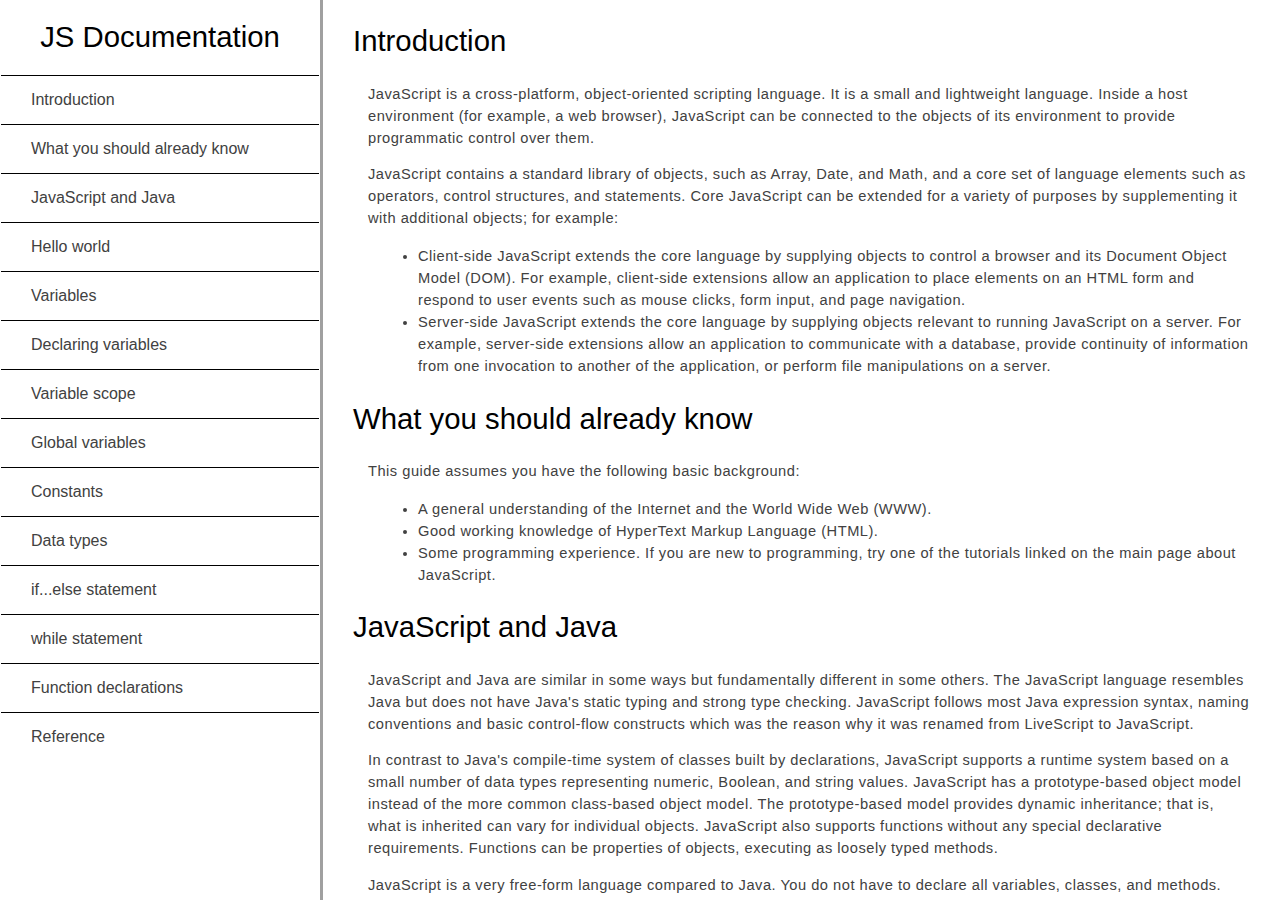
<file: FCC cert projects/3.4 Technical Documentation Page project/technical_documentation_page.html>
<!DOCTYPE html>
<html lang="en">
    <head>
        <meta charset="utf-8">
        <meta name="viewport" content="width=device-width, initial-scale=1.0">
        <link rel="stylesheet" href="technical_documentation_page_styles.css">
        <title>Technical Documentation Page</title>
    </head>
    <body>
        <nav id="navbar">
            <header>
                <h1 id="nav-header">JS Documentation</h1>
            </header> 
             
            <ul>
                <li><a class="nav-link" href="#Introduction">Introduction</a></li>
                <li><a class="nav-link" href="#What_you_should_already_know">What you should already know</a></li>
                <li><a class="nav-link" href="#JavaScript_and_Java">JavaScript and Java</a></li>
                <li><a class="nav-link" href="#Hello_world">Hello world</a></li>
                <li><a class="nav-link" href="#Variables">Variables</a></li>
                <li><a class="nav-link" href="#Declaring_variables">Declaring variables</a></li>
                <li><a class="nav-link" href="#Variable_scope">Variable scope</a></li>
                <li><a class="nav-link" href="#Global_variables">Global variables</a></li>
                <li><a class="nav-link" href="#Constants">Constants</a></li>
                <li><a class="nav-link" href="#Data_types">Data types</a></li>
                <li><a class="nav-link" href="#if...else_statement">if...else statement</a></li>
                <li><a class="nav-link" href="#while_statement">while statement</a></li>
                <li><a class="nav-link" href="#Function_declarations">Function declarations</a></li>
                <li><a class="nav-link" href="#Reference">Reference</a></li>
            </ul>
        </nav>
        <main id="main-doc"> <!-- reqiured -->
            <section id="Introduction" class="main-section"> <!-- reqiured -->

                <!-- Introduction -->
                <header> <!-- reqiured -->
                    <h2>Introduction</h2>
                </header>
                <p>
                    JavaScript is a cross-platform, object-oriented scripting language. It is a small and lightweight language. Inside a host environment (for example, a web browser), JavaScript can be connected to the objects of its environment to provide programmatic control over them.
                </p>
                <p>
                    JavaScript contains a standard library of objects, such as Array, Date, and Math, and a core set of language elements such as operators, control structures, and statements. Core JavaScript can be extended for a variety of purposes by supplementing it with additional objects; for example:
                </p>
                <ul> <!-- For your code to be valid, you can't put any tag inside a <ul> other than an <li>. https://stackoverflow.com/questions/2161337/can-we-use-any-other-tag-inside-ul-along-with-li -->
                    <li>
                        Client-side JavaScript extends the core language by supplying objects to control a browser and its Document Object Model (DOM). For example, client-side extensions allow an application to place elements on an HTML form and respond to user events such as mouse clicks, form input, and page navigation.
                    </li>
                    <li>
                        Server-side JavaScript extends the core language by supplying objects relevant to running JavaScript on a server. For example, server-side extensions allow an application to communicate with a database, provide continuity of information from one invocation to another of the application, or perform file manipulations on a server.
                    </li>
                </ul>
            </section>

            <!-- What you should already know -->
            <section id="What_you_should_already_know" class="main-section"> <!-- reqiured -->
                <header> <!-- reqiured -->
                    <h2>What you should already know</h2>
                </header>
                <p>This guide assumes you have the following basic background:</p>
                <ul>
                    <li>
                        A general understanding of the Internet and the World Wide Web (WWW).
                    </li>
                    <li>
                        Good working knowledge of HyperText Markup Language (HTML).
                    </li>
                    <li>
                        Some programming experience. If you are new to programming, try one of the tutorials linked on the main page about JavaScript.
                    </li>
                </ul>
            </section>

            <!-- JavaScript and Java -->
            <section id="JavaScript_and_Java" class="main-section"> <!-- reqiured -->
                <header>  <!-- reqiured -->
                    <h2>JavaScript and Java</h2>
                </header>
                <p>
                    JavaScript and Java are similar in some ways but fundamentally different in some others. The JavaScript language resembles Java but does not have Java's static typing and strong type checking. JavaScript follows most Java expression syntax, naming conventions and basic control-flow constructs which was the reason why it was renamed from LiveScript to JavaScript.
                </p>
                <p>
                    In contrast to Java's compile-time system of classes built by declarations, JavaScript supports a runtime system based on a small number of data types representing numeric, Boolean, and string values. JavaScript has a prototype-based object model instead of the more common class-based object model. The prototype-based model provides dynamic inheritance; that is, what is inherited can vary for individual objects. JavaScript also supports functions without any special declarative requirements. Functions can be properties of objects, executing as loosely typed methods.
                </p>
                <p>
                    JavaScript is a very free-form language compared to Java. You do not have to declare all variables, classes, and methods. You do not have to be concerned with whether methods are public, private, or protected, and you do not have to implement interfaces. Variables, parameters, and function return types are not explicitly typed.
                </p>
            </section>

            <!-- Hello world -->
            <section id="Hello_world" class="main-section"> <!-- reqiured -->
                <header> <!-- reqiured -->
                    <h2>Hello world</h2>
                </header>
                <p>To get started with writing JavaScript, open the Scratchpad and write your first "Hello world" JavaScript code:</p>
                <code>
                    function greetMe(yourName) { alert("Hello " + yourName); } <br>
                    greetMe("World");
                </code>
                <p>Select the code in the pad and hit Ctrl+R to watch it unfold in your browser!</p>
            </section>

            <!-- Variables -->
            <section id="Variables" class="main-section"> <!-- reqiured -->
                <header> <!-- reqiured -->
                    <h2>Variables</h2>
                </header>
                <p>
                    You use variables as symbolic names for values in your application. The names of variables, called identifiers, conform to certain rules.
                </p>
                <p>
                    A JavaScript identifier must start with a letter, underscore (_), or dollar sign ($); subsequent characters can also be digits (0-9). Because JavaScript is case sensitive, letters include the characters "A" through "Z" (uppercase) and the characters "a" through "z" (lowercase).
                </p>
                <p>
                    You can use ISO 8859-1 or Unicode letters such as å and ü in identifiers. You can also use the Unicode escape sequences as characters in identifiers. Some examples of legal names are Number_hits, temp99, and _name.
                </p>
            </section>

            <!-- Declaring variables -->
            <section id="Declaring_variables" class="main-section"> <!-- reqiured -->
                <header> <!-- reqiured -->
                    <h2>Declaring variables</h2>
                </header>
                <p>You can declare a variable in three ways:</p>
                <p>With the keyword var. For example,</p>
                <code>var x = 42.</code>
                <p>This syntax can be used to declare both local and global variables.</p>
                <p>By simply assigning it a value. For example,</p>
                <code>x = 42.</code>
                <p>This always declares a global variable. It generates a strict JavaScript warning. You shouldn't use this variant.</p>
                <p>With the keyword let. For example,</p>
                <code>let y = 13.</code>
                <p>This syntax can be used to declare a block scope local variable. See Variable scope below.</p>
            </section>

            <!-- Variable scope -->
            <section id="Variable_scope" class="main-section"> <!-- reqiured -->
                <header> <!-- reqiured -->
                    <h2>Variable scope</h2>
                </header>
                <p>
                    When you declare a variable outside of any function, it is called a global variable, because it is available to any other code in the current document. When you declare a variable within a function, it is called a local variable, because it is available only within that function.
                </p>
                <p>
                    JavaScript before ECMAScript 2015 does not have block statement scope; rather, a variable declared within a block is local to the function (or global scope) that the block resides within. For example the following code will log 5, because the scope of x is the function (or global context) within which x is declared, not the block, which in this case is an if statement.
                </p>
                <code>if (true) { var x = 5; } console.log(x); // 5</code>
                <p>This behavior changes, when using the let declaration introduced in ECMAScript 2015.</p>
                <code>
                    if (true) { let y = 5; } console.log(y); // ReferenceError: y is not defined
                </code>
            </section>

            <!-- Global variables -->
            <section id="Global_variables" class="main-section"> <!-- reqiured -->
                <header> <!-- reqiured -->
                    <h2>Global variables</h2>
                </header>
                <p>
                    Global variables are in fact properties of the global object. In web pages the global object is window, so you can set and access global variables using the window.variable syntax.
                </p>
                <p>
                    Consequently, you can access global variables declared in one window or frame from another window or frame by specifying the window or frame name. For example, if a variable called phoneNumber is declared in a document, you can refer to this variable from an iframe as parent.phoneNumber.
                </p>
            </section>

            <!-- Constants -->
            <section id="Constants" class="main-section"> <!-- reqiured -->
                <header> <!-- reqiured -->
                    <h2>Constants</h2>
                </header>
                <p>
                    You can create a read-only, named constant with the const keyword. The syntax of a constant identifier is the same as for a variable identifier: it must start with a letter, underscore or dollar sign and can contain alphabetic, numeric, or underscore characters.
                </p>
                <code>const PI = 3.14;</code>
                <p>
                    A constant cannot change value through assignment or be re-declared while the script is running. It has to be initialized to a value.
                </p>
                <p>
                    The scope rules for constants are the same as those for let block scope variables. If the const keyword is omitted, the identifier is assumed to represent a variable.
                </p>
                <p>You cannot declare a constant with the same name as a function or variable in the same scope. For example:</p>
                <code>
                    // THIS WILL CAUSE AN ERROR function f() {}; const f = 5; <br>
                    // THIS WILL CAUSE AN ERROR ALSO function f() { const g = 5; var g; <br>    
                    //statements }
                </code>
                <p>However, object attributes are not protected, so the following statement is executed without problems.</p>
                <code>
                    const MY_OBJECT = {"key": "value"}; MY_OBJECT.key = "otherValue";
                </code>
            </section>

            <!-- Data types -->
            <section id="Data_types" class="main-section"> <!-- reqiured -->
                <header> <!-- reqiured -->
                    <h2>Data types</h2>
                </header>
                <p>The latest ECMAScript standard defines seven data types:</p>
                <ul>
                    <li>
                        Six data types that are primitives:
                        <!-- The proper way to make HTML nested list is with the nested <ul> as a child of the <li> to which it belongs. The nested list should be inside of the <li> element of the list in which it is nested. -->
                        <ul> 
                            <li>
                                Boolean. true and false.
                            </li>
                            <li>
                                null. A special keyword denoting a null value. Because JavaScript is case-sensitive, null is not the same as Null, NULL, or any other variant.
                            </li>
                            <li>
                                undefined. A top-level property whose value is undefined.
                            </li>
                            <li>
                                Number. 42 or 3.14159.
                            </li>
                            <li>
                                String. "Howdy"
                            </li>
                            <li>
                                Symbol (new in ECMAScript 2015). A data type whose instances are unique and immutable.
                            </li>
                        </ul>
                    </li>
                    <li>and Object</li>
                </ul>
                <p>
                    Although these data types are a relatively small amount, they enable you to perform useful functions with your applications. Objects and functions are the other fundamental elements in the language. You can think of objects as named containers for values, and functions as procedures that your application can perform.
                </p>
            </section>

            <!-- if...else statement -->
            <section id="if...else_statement" class="main-section"> <!-- reqiured -->
                <header> <!-- reqiured -->
                    <h2>if...else statement</h2>
                </header>
                <p>
                    Use the if statement to execute a statement if a logical condition is true. Use the optional else clause to execute a statement if the condition is false. An if statement looks as follows:
                </p>
                <code>if (condition) { statement_1; } else { statement_2; }</code>
                <p>
                    condition can be any expression that evaluates to true or false. See Boolean for an explanation of what evaluates to true and false. If condition evaluates to true, statement_1 is executed; otherwise, statement_2 is executed. statement_1 and statement_2 can be any statement, including further nested if statements.
                </p>
                <p>
                    You may also compound the statements using else if to have multiple conditions tested in sequence, as follows:
                </p>
                <code>
                    if (condition_1) { statement_1; } else if (condition_2) {
                        <br>
                    statement_2; } else if (condition_n) { statement_n; } else {
                        <br>
                    statement_last; }
                </code>
                <p>
                    In the case of multiple conditions only the first logical condition which evaluates to true will be executed. To execute multiple statements, group them within a block statement ({ ... }) . In general, it's good practice to always use block statements, especially when nesting if statements:
                </p>
                <code>
                    if (condition) { statement_1_runs_if_condition_is_true; <br>
                    statement_2_runs_if_condition_is_true; } else { <br>
                    statement_3_runs_if_condition_is_false; <br>
                    statement_4_runs_if_condition_is_false; } <br>
                </code>
                <p>
                    It is advisable to not use simple assignments in a conditional expression, because the assignment can be confused with equality when glancing over the code. For example, do not use the following code:
                </p>
                <code>if (x = y) { /* statements here */ }</code>
                <p>If you need to use an assignment in a conditional expression, a common practice is to put additional parentheses around the assignment. For example:</p>
                <code>if ((x = y)) { /* statements here */ }</code>
            </section>

            <!-- while statement -->
            <section id="while_statement" class="main-section"> <!-- reqiured -->
                <header> <!-- reqiured -->
                    <h2>while statement</h2>
                </header>
                <p>
                    A while statement executes its statements as long as a specified condition evaluates to true. A while statement looks as follows:
                </p>
                <code>while (condition) statement</code>
                <p>
                    If the condition becomes false, statement within the loop stops executing and control passes to the statement following the loop.
                </p>
                <p>
                    The condition test occurs before statement in the loop is executed. If the condition returns true, statement is executed and the condition is tested again. If the condition returns false, execution stops and control is passed to the statement following while.
                </p>
                <p>To execute multiple statements, use a block statement ({ ... }) to group those statements. <br> Example:</p>
                <p>The following while loop iterates as long as n is less than three:</p>

                <!-- Question: How can I put "< >" as a text in HTML? -->
                <!-- 
                    Answer: You can show HTML tags as plain text in HTML on a website or webpage by replacing < with &lt; or &60; and > with &gt; or &62; on each HTML tag that you want to be visible. Ordinarily, HTML tags are not visible to the reader on the browser.

                    https://devpractical.com/display-html-tags-as-plain-text/#:~:text=You%20can%20show%20HTML%20tags,the%20reader%20on%20the%20browser.
                -->
                <code>var n = 0; var x = 0; while (n &lt; 3) { n++; x += n; }</code>
                <p>With each iteration, the loop increments n and adds that value to x. Therefore, x and n take on the following values:</p>
                <ul>
                    <li>After the first pass: n = 1 and x = 1</li>
                    <li>After the second pass: n = 2 and x = 3</li>
                    <li>After the third pass: n = 3 and x = 6</li>
                </ul>
                <p>After completing the third pass, the condition n &lt; 3 is no longer true, so the loop terminates.</p>
            </section>

            <!-- Function declarations -->
            <section id="Function_declarations" class="main-section"> <!-- reqiured -->
                <header> <!-- reqiured -->
                    <h2>Function declarations</h2>
                </header>
                <p>
                    A function definition (also called a function declaration, or function statement) consists of the function keyword, followed by:
                </p>
                <ul>
                    <li>The name of the function.</li>
                    <li>A list of arguments to the function, enclosed in parentheses and separated by commas.</li>
                    <li>The JavaScript statements that define the function, enclosed in curly brackets, { }.</li>
                </ul>
                <p>For example, the following code defines a simple function named square:</p>
                <code>function square(number) { return number * number; }</code>
                <p>
                    The function square takes one argument, called number. The function consists of one statement that says to return the argument of the function (that is, number) multiplied by itself. The return statement specifies the value returned by the function.
                </p>
                <code>return number * number;</code>
                <p>
                    Primitive parameters (such as a number) are passed to functions by value; the value is passed to the function, but if the function changes the value of the parameter, this change is not reflected globally or in the calling function.
                </p>
            </section>

            <!-- Reference -->
            <section id="Reference" class="main-section"> <!-- reqiured -->
                <header> <!-- reqiured -->
                    <h2>Reference</h2>
                </header>
                <ul>
                    <li>All the documentation in this page is taken from <a href="https://developer.mozilla.org/en-US/docs/Web/JavaScript/Guide">MDN</a></li>
                </ul>
            </section>
        </main>
    </body>
</html>
</file>
<file: FCC cert projects/3.4 Technical Documentation Page project/technical_documentation_page_styles.css>
/* @media (min-width:320px)  { smartphones, iPhone, portrait 480x320 phones } */
/* @media (min-width:481px)  { portrait e-readers (Nook/Kindle), smaller tablets @ 600 or @ 640 wide. } */
/* @media (min-width:641px)  { portrait tablets, portrait iPad, landscape e-readers, landscape 800x480 or 854x480 phones } */
/* @media (min-width:961px)  { tablet, landscape iPad, lo-res laptops ands desktops } */
/* @media (min-width:1025px) { big landscape tablets, laptops, and desktops } */
/* @media (min-width:1281px) { hi-res laptops and desktops } */

/*
In practice, many designers convert pixels to ems, largely because ems afford better zooming. At standard zoom 1em === 16px, multiply pixels by 1em/16px to get ems. For example, 320px === 20em.
*/

/* mobile devices */
@media screen and (min-width: 320px) and (max-width: 799px){
    body{
        display: flex;
        flex-direction: column;
        overflow-y: auto;
    }

    #navbar{
        width: 100%;
        height: 55vh;
    }

    #navbar ul{
        border-top: 3px solid rgb(160, 160, 160);
        border-bottom: 3px solid rgb(160, 160, 160);
    }

    #main-doc{
        width: 100%;
        height: 45vh;
        box-sizing: border-box;
    }
}

/* laptops and desktops */
@media screen and (min-width: 800px){
    body{
        display: flex;
        flex-direction: row;
        overflow-y: hidden;
    }

    #navbar{
        min-width: 20em;
        height: 100vh;
        border-right: 3px solid rgb(160, 160, 160);
    }

    #main-doc{
        width: 75%;
        height: 100vh;
        overflow-y: scroll;
    }
}

body{
    margin: 0;
}

/* header styling */
#navbar h1, #main-doc h2{
    font-size: 22pt;
    font-weight: 500;
    font-family: sans-serif;
    color: black;
}

/* font-family and color styling */
.nav-link, #main-doc p, #main-doc li, #main-doc code{
    font-family: sans-serif;
    color: rgb(65, 65, 65);
}

/* Navbar styling */
#navbar{
    display: flex;
    flex-direction: column;
}

#nav-header{
    font-size: 20pt;
    text-align: center;
    margin: 20px auto;
}

#navbar > ul{
    margin: 0;
    padding: 0;
    overflow-x: hidden;
    overflow-y: scroll;
}

#navbar > ul > li{
    list-style: none;
    border-top: 1px solid;
    margin: 1px;
}

.nav-link{
    display: block;
    text-decoration: none;
    font-size: 16px;
    margin: 15px 30px;
}

/* main section */
#main-doc{
    padding-left: 30px;
    padding-right: 30px;
    overflow-wrap: break-word;
}

/* code segments */
#main-doc code{
    display: block;
    background-color: rgb(240, 240, 240);
}

/* paragraphs */
#main-doc p, #main-doc li, #main-doc code{
    letter-spacing: 0.5px;
    line-height: 1.5;
}

/* #main-doc font styling */
#main-doc p{
    font-size: 11pt;
    margin-left: 15px;
}

#main-doc code, #main-doc li{
    font-size: 11pt;
    margin-left: 25px;
}

#main-doc code{
    padding: 15px;
}

.main-section:last-of-type{
    margin-bottom: 30px;
}
</file>
